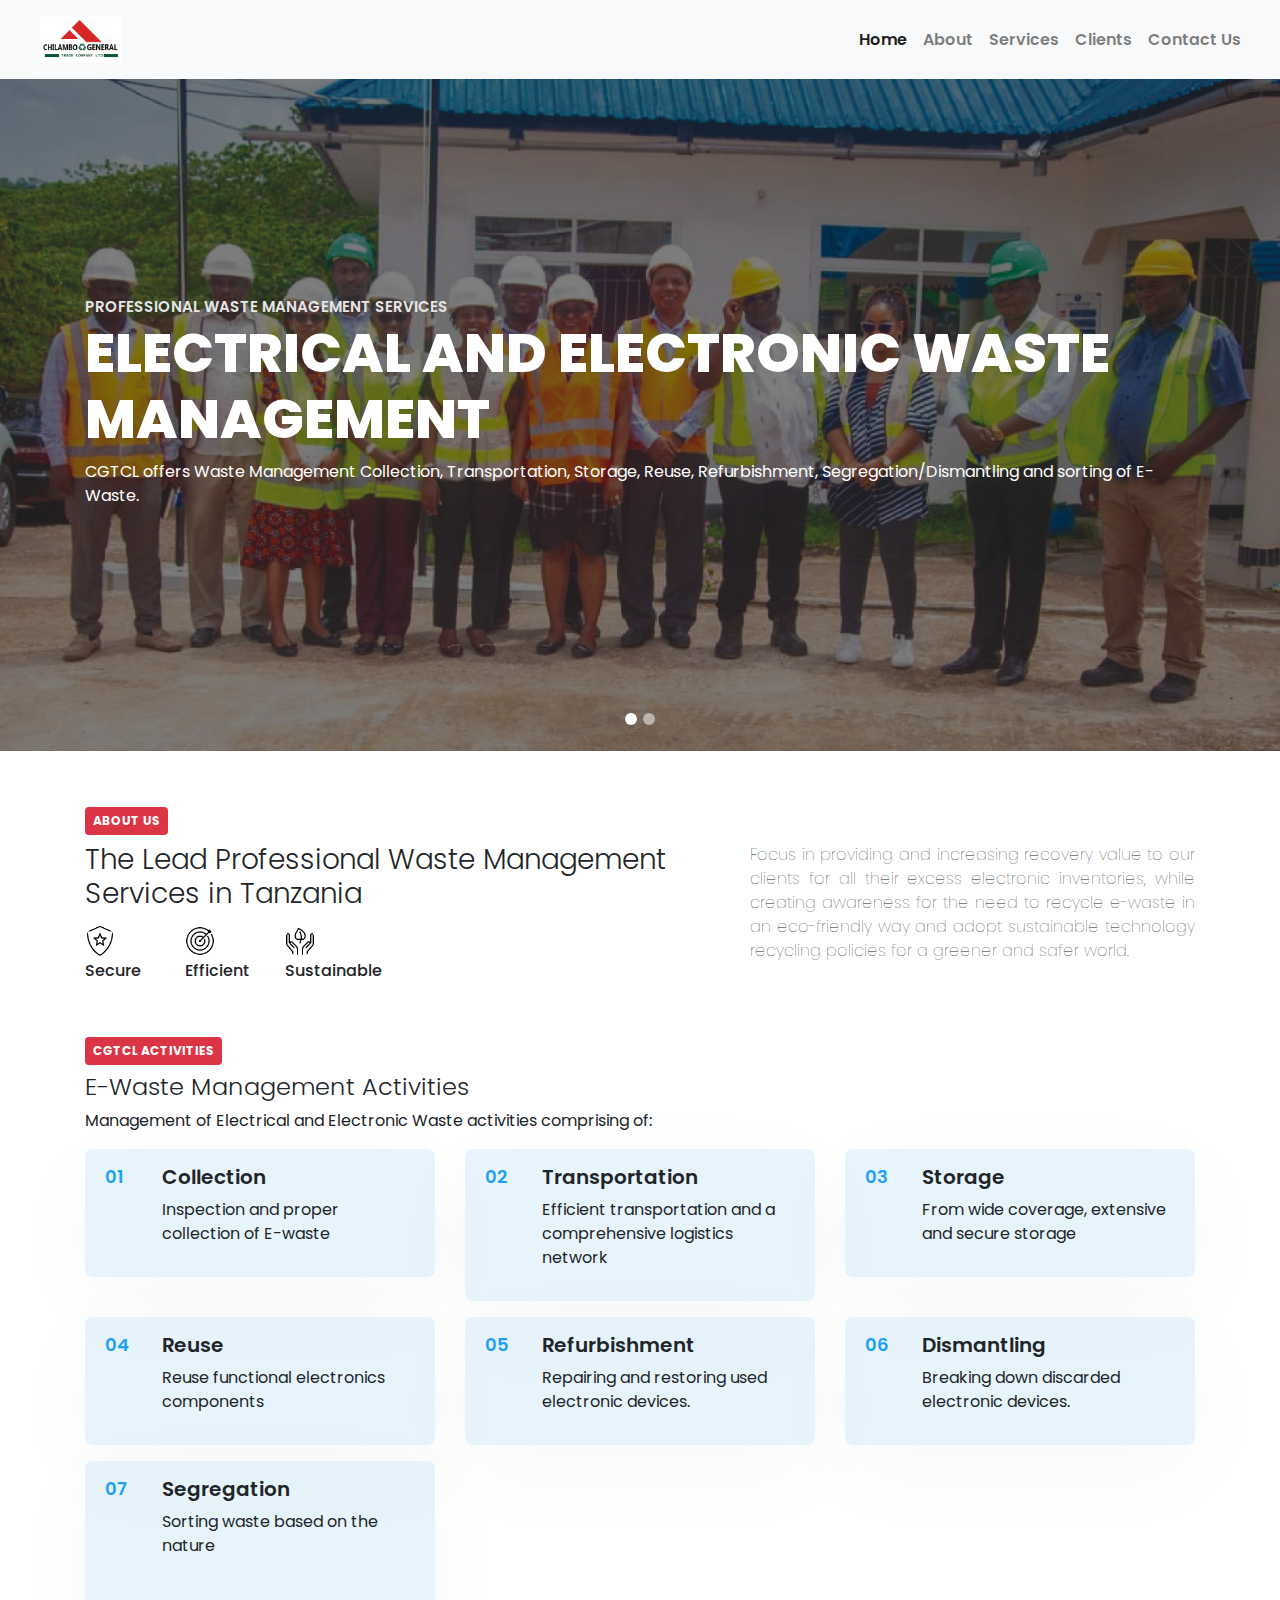
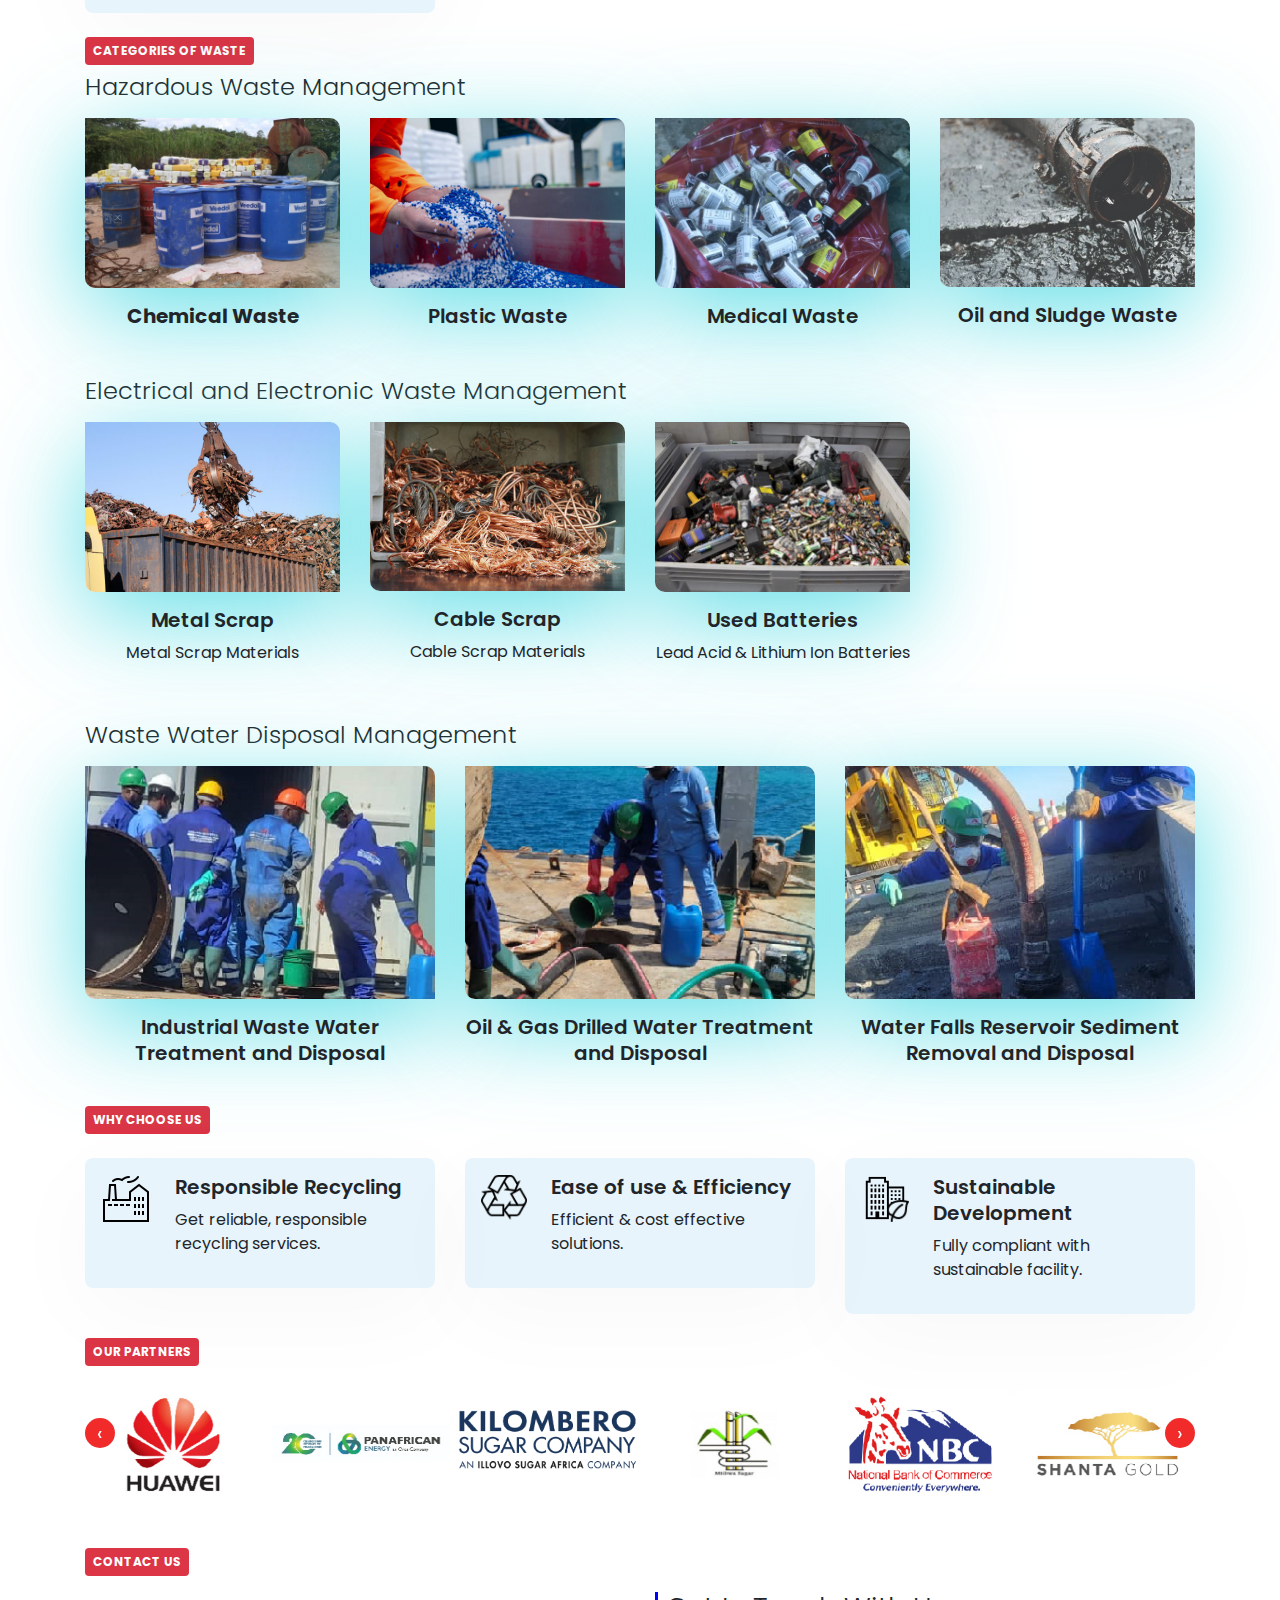
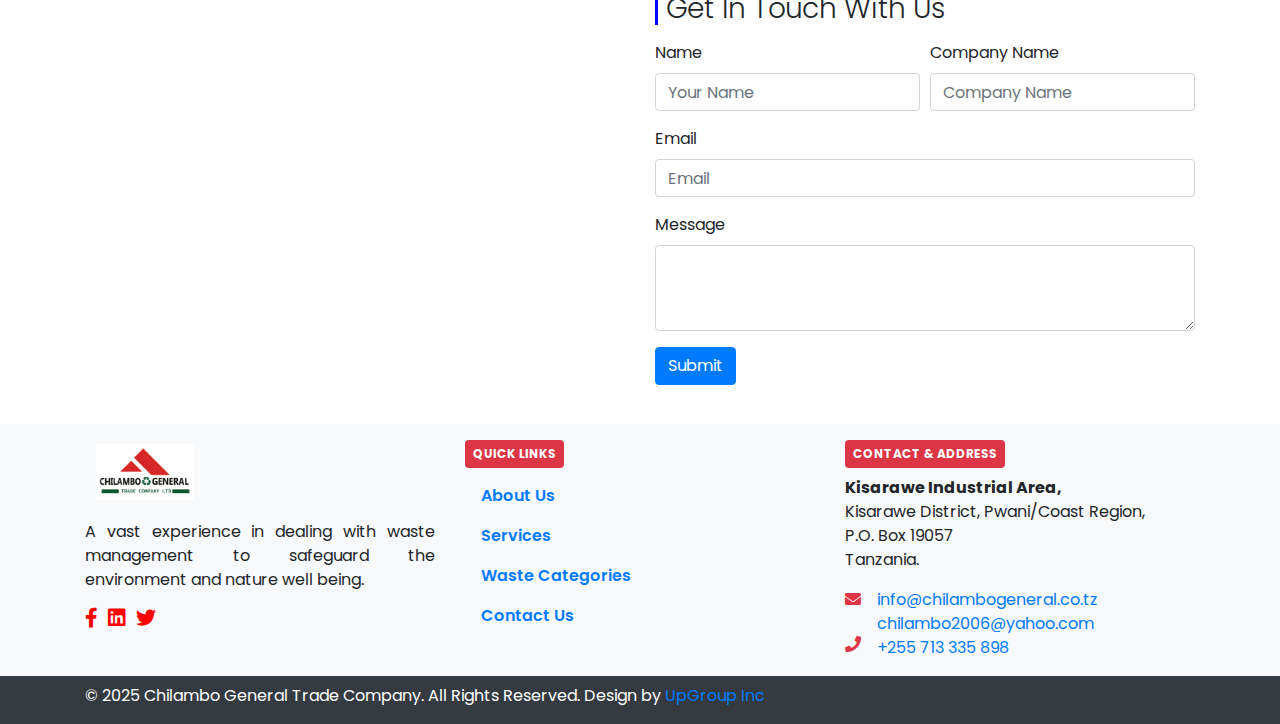
<file: index.html>
<!DOCTYPE html>
<html lang="en">
	<head>
		<meta charset="UTF-8" />
		<meta name="viewport" content="width=device-width, initial-scale=1.0" />
		<title>Chilambo General Trade Company (T)</title>
		<link
			rel="shortcut icon"
			href="assets/images/chilambo.png"
			type="image/x-icon"
		/>
		<!-- google fonts -->
		<link rel="preconnect" href="https://fonts.googleapis.com" />
		<link rel="preconnect" href="https://fonts.gstatic.com" crossorigin />
		<link
			href="https://fonts.googleapis.com/css2?family=Poppins:ital,wght@0,100;0,200;0,300;0,400;0,500;0,600;0,700;0,800;0,900;1,100;1,200;1,300;1,400;1,500;1,600;1,700;1,800;1,900&display=swap"
			rel="stylesheet"
		/>
		<link rel="stylesheet" href="assets/css/bootstrap.css" />
		<link rel="stylesheet" href="assets/css/owl.carousel.css" />
		<link rel="stylesheet" href="assets/css/all.css" />
		<link rel="stylesheet" href="assets/css/style.css" />
	</head>
	<body>
		<main>
			<!-- Navbar -->
			<nav class="navbar navbar-expand-md navbar-light bg-light sticky-top">
				<div class="container-fluid">
					<a class="navbar-brand" href="/">
						<img
							src="assets/images/chilambo.png"
							alt="CGTCL Logo"
							title="CGTCL_Logo"
							width="100px"
						/>
					</a>
					<button
						class="navbar-toggler"
						type="button"
						data-toggle="collapse"
						data-target="#navbarsExample09"
						aria-controls="navbarsExample09"
						aria-expanded="false"
						aria-label="Toggle navigation"
					>
						<span class="navbar-toggler-icon"></span>
					</button>

					<div class="navbar-collapse collapse" id="navbarsExample09">
						<ul class="navbar-nav ml-auto">
							<li class="nav-item">
								<a class="nav-link active" href="/">Home</a>
							</li>
							<li class="nav-item">
								<a class="nav-link scroll" href="#about">About</a>
							</li>
							<li class="nav-item">
								<a class="nav-link scroll" href="#activities">Services</a>
							</li>
							<li class="nav-item">
								<a class="nav-link scroll" href="#clients">Clients</a>
							</li>
							<li class="nav-item">
								<a class="nav-link scroll" href="#contactus">Contact Us</a>
							</li>
						</ul>
					</div>
				</div>
			</nav>

			<!-- Sliders -->
			<section class="w3l-banner-slider">
				<div
					id="carouselExampleCaptions"
					class="carousel slide carousel-fade"
					data-ride="carousel"
				>
					<ol class="carousel-indicators">
						<li
							data-target="#carouselExampleCaptions"
							data-slide-to="0"
							class="active"
						></li>
						<li data-target="#carouselExampleCaptions" data-slide-to="1"></li>
						<!-- <li data-target="#carouselExampleCaptions" data-slide-to="2"></li> -->
					</ol>
					<div class="carousel-inner">
						<div
							class="carousel-item active"
							style="background-image: url('assets/images/banner1.jpg')"
						>
							<div class="carousel-caption container">
								<h6 class="tag-cover-9">
									Professional Waste Management Services
								</h6>
								<h3 class="title-cover-9">
									Electrical and electronic Waste Management
								</h3>
								<p class="text-left">
									CGTCL offers Waste Management Collection, Transportation,
									Storage, Reuse, Refurbishment, Segregation/Dismantling and
									sorting of E-Waste.
								</p>
							</div>
						</div>
						<div
							class="carousel-item"
							style="background-image: url('assets/images/banner2.jpg')"
						>
							<div class="carousel-caption container">
								<h6 class="tag-cover-9">
									Professional Hazardous Waste Services
								</h6>
								<h3 class="title-cover-9">
									Hazardous Waste Management Service
								</h3>
								<p class="text-left">
									CGTCL provide a comprehensive, secure, sustainable, and
									compliant service for the handling and disposal of hazardous
									waste throughout the Tanzania.
								</p>
							</div>
						</div>
					</div>
				</div>
			</section>

			<!-- Short Background  -->
			<section class="py-2" id="about">
				<div class="mt-5">
					<div class="container">
						<span class="badge badge-danger p-2 mb-2">ABOUT US</span>
						<div class="row">
							<div class="col-md-7 mb-3">
								<h3 class="font-weight-light">
									The Lead Professional Waste Management Services in Tanzania
								</h3>
								<div class="d-flex mt-3 feature-icon">
									<div class="">
										<img
											src="assets/images/icons/security.png"
											class="rounded-circle img-responsive text-center"
											width="30%"
										/>
										<h6>Secure</h6>
									</div>
									<div class="">
										<img
											src="assets/images/icons/goal.png"
											class="rounded-circle img-responsive"
											width="30%"
										/>
										<h6>Efficient</h6>
									</div>
									<div class="">
										<img
											src="assets/images/icons/sustainability.png"
											class="rounded-circle img-responsive"
											width="30%"
										/>
										<h6>Sustainable</h6>
									</div>
								</div>
							</div>
							<div class="col-md-5">
								<p class="text-justify font-weight-lighter">
									Focus in providing and increasing recovery value to our
									clients for all their excess electronic inventories, while
									creating awareness for the need to recycle e-waste in an
									eco-friendly way and adopt sustainable technology recycling
									policies for a greener and safer world.
								</p>
								<!-- <h3>
									Years of experience -
									<span class="badge badge-danger p-2 mb-2"> 15 </span>
								</h3> -->
							</div>
						</div>
					</div>
				</div>
			</section>

			<!-- Electrical and Electronic Waste -->
			<section class="py-2" id="activities">
				<div class="mt-3">
					<div class="container">
						<div class="header-wrap">
							<span class="badge badge-danger p-2 mb-2">CGTCL ACTIVITIES</span>
							<h4 class="font-weight-light">E-Waste Management Activities</h4>

							<p class="mt-2">
								Management of Electrical and Electronic Waste activities
								comprising of:
							</p>
						</div>

						<div class="row mt-3">
							<div class="col-md-4 mb-3">
								<div class="content-ysl">
									<div class="row">
										<div class="col-sm-2 mb-2">
											<div class="content4-icon">
												<span>01</span>
											</div>
										</div>
										<div class="col-sm-10">
											<h6>Collection</h6>
											<p>Inspection and proper collection of E-waste</p>
										</div>
									</div>
								</div>
							</div>
							<div class="col-md-4 mb-3">
								<div class="content-ysl">
									<div class="row">
										<div class="col-sm-2 mb-2">
											<div class="content4-icon">
												<span>02</span>
											</div>
										</div>
										<div class="col-sm-10">
											<h6>Transportation</h6>
											<p>
												Efficient transportation and a comprehensive logistics
												network
											</p>
										</div>
									</div>
								</div>
							</div>
							<div class="col-md-4 mb-3">
								<div class="content-ysl">
									<div class="row">
										<div class="col-sm-2 mb-2">
											<div class="content4-icon">
												<span>03</span>
											</div>
										</div>
										<div class="col-sm-10">
											<h6>Storage</h6>
											<p>From wide coverage, extensive and secure storage</p>
										</div>
									</div>
								</div>
							</div>

							<div class="col-md-4 mb-3">
								<div class="content-ysl">
									<div class="row">
										<div class="col-sm-2 mb-2">
											<div class="content4-icon">
												<span>04</span>
											</div>
										</div>
										<div class="col-sm-10">
											<h6>Reuse</h6>
											<p>Reuse functional electronics components</p>
										</div>
									</div>
								</div>
							</div>
							<div class="col-md-4 mb-3">
								<div class="content-ysl">
									<div class="row">
										<div class="col-sm-2 mb-2">
											<div class="content4-icon">
												<span>05</span>
											</div>
										</div>
										<div class="col-sm-10">
											<h6>Refurbishment</h6>
											<p>Repairing and restoring used electronic devices.</p>
										</div>
									</div>
								</div>
							</div>
							<div class="col-md-4 mb-3">
								<div class="content-ysl">
									<div class="row">
										<div class="col-sm-2 mb-2">
											<div class="content4-icon">
												<span>06</span>
											</div>
										</div>
										<div class="col-sm-10">
											<h6>Dismantling</h6>
											<p>Breaking down discarded electronic devices.</p>
										</div>
									</div>
								</div>
							</div>
							<div class="col-md-4">
								<div class="content-ysl">
									<div class="row">
										<div class="col-sm-2 mb-2">
											<div class="content4-icon">
												<span>07</span>
											</div>
										</div>
										<div class="col-sm-10">
											<h6>Segregation</h6>
											<p>Sorting waste based on the nature</p>
											&nbsp;
										</div>
									</div>
								</div>
							</div>
						</div>
					</div>
				</div>
			</section>

			<!-- Categories of Waste  -->
			<section class="py-2" id="wastecategories">
				<div class="mt-2">
					<!-- header  -->
					<div class="container">
						<div class="header-wrapper">
							<span class="badge badge-danger p-2 mb-2"
								>CATEGORIES OF WASTE</span
							>
						</div>
					</div>

					<!-- Hazardous Waste Management -->
					<div class="container">
						<div class="header-wrapper">
							<h4 class="font-weight-light">Hazardous Waste Management</h4>
						</div>

						<!-- Hazards List  -->
						<div class="row mt-3 text-center">
							<div class="col-md-3 mb-3">
								<div class="service-box">
									<img
										src="assets/images/recycle/chemical.jpg"
										class="card-img"
									/>

									<h4 class="font-weight-bold">Chemical Waste</h4>
								</div>
							</div>

							<div class="col-md-3 mb-3">
								<div class="service-box">
									<img
										src="assets/images/recycle/plastics.jpg"
										class="card-img"
									/>
									<h4>Plastic Waste</h4>
								</div>
							</div>
							<div class="col-md-3 mb-3">
								<div class="service-box">
									<img
										src="assets/images/recycle/medical.jpg"
										class="card-img"
									/>
									<h4>Medical Waste</h4>
								</div>
							</div>
							<div class="col-md-3">
								<div class="service-box">
									<img src="assets/images/recycle/oil.jpg" class="card-img" />
									<h4>Oil and Sludge Waste</h4>
								</div>
							</div>
						</div>
					</div>

					<!-- Electrical and electronic Waste Management -->
					<div class="container mt-4">
						<div class="header-wrapper">
							<h4 class="font-weight-light">
								Electrical and Electronic Waste Management
							</h4>
						</div>

						<div class="row mt-3 text-center">
							<div class="col-md-3 mb-3">
								<div class="service-box">
									<img
										src="assets/images/recycle/metal.jpeg"
										class="card-img"
									/>
									<h4>Metal Scrap</h4>
									<p>Metal Scrap Materials</p>
								</div>
							</div>
							<div class="col-md-3 mb-3">
								<div class="service-box">
									<img src="assets/images/recycle/cable.jpg" class="card-img" />
									<h4>Cable Scrap</h4>
									<p>Cable Scrap Materials</p>
								</div>
							</div>
							<div class="col-md-3">
								<div class="service-box">
									<img
										src="assets/images/recycle/battery.webp"
										class="card-img"
									/>
									<h4>Used Batteries</h4>
									<p>Lead Acid & Lithium Ion Batteries</p>
								</div>
							</div>
						</div>
					</div>

					<!-- Waste Water Disposal -->
					<div class="container mt-4">
						<div class="header-wrapper">
							<h4 class="font-weight-light">Waste Water Disposal Management</h4>
						</div>

						<div class="row mt-3 text-center">
							<div class="col-md-4 mb-3">
								<div class="service-box">
									<img
										src="assets/images/recycle/322025W-01.jpg"
										class="card-img"
									/>
									<h4>Industrial Waste Water Treatment and Disposal</h4>
								</div>
							</div>
							<div class="col-md-4 mb-3">
								<div class="service-box">
									<img
										src="assets/images/recycle/322025W-03.jpg"
										class="card-img"
									/>
									<h4>Oil & Gas Drilled Water Treatment and Disposal</h4>
								</div>
							</div>
							<div class="col-md-4">
								<div class="service-box">
									<img
										src="assets/images/recycle/322025W-02.jpg"
										class="card-img"
									/>
									<h4>Water Falls Reservoir Sediment Removal and Disposal</h4>
								</div>
							</div>
						</div>
					</div>
				</div>
			</section>

			<!-- Why Us  -->
			<section class="py-2">
				<div class="container">
					<span class="badge badge-danger p-2 mb-2">WHY CHOOSE US</span>
					<!-- <h3 class="font-weight-bold">Discover Pillars Sharpen CGTCL</h3> -->

					<div class="row mt-3">
						<div class="col-lg-4 col-md-6 mb-3">
							<div
								class="about-single p-md-3 d-flex justify-content-between content-ysl"
							>
								<div class="about-icon mr-4">
									<img
										src="assets/images/icons/manufacturing.png"
										class="img-fluid"
										alt=""
										width="70px"
									/>
								</div>
								<div class="about-content">
									<h5 class="mb-2">Responsible Recycling</h5>
									<p>Get reliable, responsible recycling services.</p>
								</div>
							</div>
						</div>
						<div class="col-lg-4 col-md-6 mb-3">
							<div
								class="about-single p-md-3 d-flex justify-content-between content-ysl"
							>
								<div class="about-icon mr-4">
									<img
										src="assets/images/icons/recycle.png"
										class="img-fluid"
										alt=""
										width="50px"
									/>
								</div>
								<div class="about-content">
									<h5>Ease of use & Efficiency</h5>
									<p>Efficient & cost effective solutions.</p>
								</div>
							</div>
						</div>
						<div class="col-lg-4 col-md-6">
							<div
								class="about-single p-md-3 d-flex justify-content-between content-ysl"
							>
								<div class="about-icon mr-4">
									<img
										src="assets/images/icons/environmental_planning.png"
										class="img-fluid"
										alt=""
										width="60px"
									/>
								</div>
								<div class="about-content">
									<h5>Sustainable Development</h5>
									<p>Fully compliant with sustainable facility.</p>
								</div>
							</div>
						</div>
					</div>
				</div>
			</section>

			<!-- Clients  -->
			<section class="py-2" id="clients">
				<div class="mt-2">
					<div class="container">
						<span class="badge badge-danger p-2 mb-2">OUR PARTNERS</span>

						<!-- Client List  -->
						<div class="owl-client owl-carousel owl-theme mt-3">
							<div class="item">
								<img
									src="assets/images/partners/huawei.jpg"
									class="img-fluid"
								/>
							</div>
							<div class="item">
								<img src="assets/images/partners/pan.jpg" class="img-fluid" />
							</div>
							<div class="item">
								<img
									src="assets/images/partners/kilombero.png"
									class="img-fluid"
								/>
							</div>
							<div class="item">
								<img
									src="assets/images/partners/mtibwa.jpg"
									class="img-fluid"
								/>
							</div>
							<div class="item">
								<img src="assets/images/partners/nbc.jpg" class="img-fluid" />
							</div>
							<div class="item">
								<img
									src="assets/images/partners/shanta.jpg"
									class="img-fluid"
								/>
							</div>
							<div class="item">
								<img
									src="assets/images/partners/vodacom.png"
									class="img-fluid"
								/>
							</div>
							<div class="item">
								<img src="assets/images/partners/gamma.jpg" class="img-fluid" />
							</div>
							<div class="item">
								<img
									src="assets/images/partners/gravita.jpg"
									class="img-fluid"
								/>
							</div>

							<div class="item">
								<img src="assets/images/partners/dhl.png" class="img-fluid" />
							</div>
							<div class="item">
								<img src="assets/images/partners/stell.jpg" class="img-fluid" />
							</div>
							<div class="item">
								<img
									src="assets/images/partners/aborder.jpg"
									class="img-fluid"
								/>
							</div>
							<div class="item">
								<img src="assets/images/partners/ok.jpg" class="img-fluid" />
							</div>
						</div>
					</div>
				</div>
			</section>

			<!-- Map & Contact Form  -->
			<section class="py-2" id="contactus">
				<div class="container">
					<span class="badge badge-danger p-2 mb-3">CONTACT US</span>
					<div class="row">
						<!-- Map  -->
						<div class="col-md-6 mb-3">
							<div class="map rounded">
								<iframe
									src="https://www.google.com/maps/embed?pb=!1m18!1m12!1m3!1d3058.2887382210015!2d39.028827374996474!3d-6.912216293087269!2m3!1f0!2f0!3f0!3m2!1i1024!2i768!4f13.1!3m3!1m2!1s0x185c49ec4b000001%3A0xcbb268a2ed7659e6!2sCHILAMBO%20GENERAL%20TRADE%20COMPANY%20LIMITED!5e1!3m2!1sen!2stz!4v1731662744687!5m2!1sen!2stz"
									width="1080"
									height="350"
									style="border: 0"
									allowfullscreen=""
									loading="lazy"
									referrerpolicy="no-referrer-when-downgrade"
									class="map-responsive"
								></iframe>
							</div>
						</div>

						<!-- Contact Form  -->
						<div class="col-md-6">
							<div class="title-content-1 mb-3">
								<h3
									class="text-capitalize font-weight-light pl-2"
									style="border-left: 3px solid blue"
								>
									Get in Touch with Us
								</h3>
							</div>
							<form action="assets/contact.php">
								<div class="form-row">
									<div class="form-group col-md-6">
										<label for="inputName">Name</label>
										<input
											type="text"
											class="form-control"
											placeholder="Your Name"
											name="w3lName"
										/>
									</div>
									<div class="form-group col-md-6">
										<label for="inputName2">Company Name</label>
										<input
											type="text"
											class="form-control"
											placeholder="Company Name"
											name="w3lCompany"
										/>
									</div>
								</div>
								<div class="form-group">
									<label for="inputEmail4">Email</label>
									<input
										type="email"
										class="form-control"
										id="inputEmail4"
										placeholder="Email"
										name="w3lSender"
									/>
								</div>

								<div class="form-group">
									<label for="exampleFormControlTextarea1">Message</label>
									<textarea
										class="form-control"
										id="exampleFormControlTextarea1"
										rows="3"
										name="w3lMessage"
									></textarea>
								</div>

								<button type="submit" class="btn btn-md btn-primary">
									Submit
								</button>
							</form>
						</div>
					</div>
				</div>
			</section>

			<!-- Footer  -->
			<section class="mt-2 bg-light">
				<div class="container py-3">
					<div class="row">
						<div class="col-md-4 mb-3">
							<img src="assets/images/chilambo.png" width="120px" />
							<p class="text-justify mt-3">
								A vast experience in dealing with waste management to safeguard
								the environment and nature well being.
							</p>
							<div class="d-flex social">
								<a href="#!">
									<i class="fab fa-facebook-f"></i>
								</a>

								<a href="#!">
									<i class="fab fa-linkedin"></i>
								</a>

								<a href="#!">
									<i class="fab fa-twitter"></i>
								</a>
							</div>
						</div>
						<div class="col-md-4 mb-3">
							<span class="badge badge-danger p-2 mb-2">QUICK LINKS</span>

							<div class="links">
								<ul class="nav flex-column">
									<li class="nav-item">
										<a href="#about" class="nav-link scroll">About Us</a>
									</li>
									<li class="nav-item">
										<a href="#activities" class="nav-link scroll">Services</a>
									</li>
									<li class="nav-item">
										<a href="#wastecategories" class="nav-link scroll"
											>Waste Categories</a
										>
									</li>
									<li class="nav-item">
										<a href="#contactus" class="nav-link scroll">Contact Us</a>
									</li>
								</ul>
							</div>
						</div>
						<div class="col-md-4">
							<span class="badge badge-danger p-2 mb-2">CONTACT & ADDRESS</span>
							<address>
								<strong>Kisarawe Industrial Area,</strong> <br />
								Kisarawe District, Pwani/Coast Region, <br />
								P.O. Box 19057<br />
								Tanzania.
							</address>
							<div class="mt-2">
								<div class="mail d-flex">
									<div class="mr-3">
										<span class="fa fa-envelope text-danger"></span>
									</div>
									<div class="">
										<span>
											<a href="mailto:info@chilambogeneral.co.tz">
												info@chilambogeneral.co.tz</a
											><br />
											<a href="mailto:chilambo2006@yahoo.com">
												chilambo2006@yahoo.com</a
											>
										</span>
									</div>
								</div>
								<div class="mail d-flex">
									<span class="fa fa-phone text-danger mr-3"></span>
									<span>
										<a href="tel:+255 713 335 898">+255 713 335 898</a>
									</span>
								</div>
							</div>
						</div>
					</div>
				</div>
			</section>

			<!-- Copyright -->
			<section class="bg-dark text-white">
				<div class="container">
					<div class="row">
						<div class="col-md-12">
							<p class="pt-2">
								© 2025 Chilambo General Trade Company. All Rights Reserved.
								Design by
								<a
									href="http://ambrosedev.netlify.app/"
									target="_blank"
									rel="noopener noreferrer"
									>UpGroup Inc</a
								>
							</p>
						</div>
					</div>
				</div>
			</section>

			<!-- move top -->
			<button
				onclick="topFunction()"
				id="movetop"
				class="bg-danger"
				title="Go to top"
			>
				<span class="fa fa-angle-up"></span>
			</button>

			<script>
				// When the user scrolls down 20px from the top of the document, show the button
				window.onscroll = function () {
					scrollFunction();
				};
				function scrollFunction() {
					if (
						document.body.scrollTop > 20 ||
						document.documentElement.scrollTop > 20
					) {
						document.getElementById("movetop").style.display = "block";
					} else {
						document.getElementById("movetop").style.display = "none";
					}
				}
				// When the user clicks on the button, scroll to the top of the document
				function topFunction() {
					document.body.scrollTop = 0;
					document.documentElement.scrollTop = 0;
				}
			</script>
			<!-- //move top -->
		</main>

		<!-- Scripts  -->
		<script src="assets/js/jquery-3.6.0.min.js"></script>
		<script src="assets/js/popper.min.js"></script>
		<script src="assets/js/easing.js"></script>
		<script>
			jQuery(document).ready(function ($) {
				$(".scroll").click(function (event) {
					event.preventDefault();
					$("html,body").animate(
						{ scrollTop: $(this.hash).offset().top },
						1000
					);
				});
			});
		</script>
		<!-- <script src="assets/js/lightbox-plus-jquery.min.js"></script> -->
		<script src="assets/js/owl.carousel.js"></script>
		<script>
			$(".owl-client").owlCarousel({
				autoPlay: true,
				autoplayTimeout: 3000,
				loop: true,
				margin: 10,
				nav: true,
				responsive: {
					0: {
						items: 6,
					},
					1000: {
						items: 6,
					},
				},
			});

			$(".owl-thumb").owlCarousel({
				autoPlay: true,
				loop: true,
				margin: 10,
				responsive: {
					0: {
						items: 1,
					},
				},
			});

			$(".owl-chem").owlCarousel({
				autoPlay: true,
				smartSpeed: 800,
				autoWidth: true,
				dots: true,
				loop: true,
				animateOut: "slideOutDown",
				animateIn: "flixInX",
				margin: 5,
				responsive: {
					0: {
						items: 3,
					},
				},
			});
		</script>
		<script src="assets/js/bootstrap.min.js"></script>
	</body>
</html>
</file>
<file: assets/css/style.css>
.poppins-thin {
  font-family: "Poppins", sans-serif;
  font-weight: 100;
  font-style: normal;
}

.poppins-extralight {
  font-family: "Poppins", sans-serif;
  font-weight: 200;
  font-style: normal;
}

.poppins-light {
  font-family: "Poppins", sans-serif;
  font-weight: 300;
  font-style: normal;
}

.poppins-regular {
  font-family: "Poppins", sans-serif;
  font-weight: 400;
  font-style: normal;
}

.poppins-medium {
  font-family: "Poppins", sans-serif;
  font-weight: 500;
  font-style: normal;
}

.poppins-semibold {
  font-family: "Poppins", sans-serif;
  font-weight: 600;
  font-style: normal;
}

.poppins-bold {
  font-family: "Poppins", sans-serif;
  font-weight: 700;
  font-style: normal;
}

.poppins-extrabold {
  font-family: "Poppins", sans-serif;
  font-weight: 800;
  font-style: normal;
}

.poppins-black {
  font-family: "Poppins", sans-serif;
  font-weight: 900;
  font-style: normal;
}

.poppins-thin-italic {
  font-family: "Poppins", sans-serif;
  font-weight: 100;
  font-style: italic;
}

.poppins-extralight-italic {
  font-family: "Poppins", sans-serif;
  font-weight: 200;
  font-style: italic;
}

.poppins-light-italic {
  font-family: "Poppins", sans-serif;
  font-weight: 300;
  font-style: italic;
}

.poppins-regular-italic {
  font-family: "Poppins", sans-serif;
  font-weight: 400;
  font-style: italic;
}

.poppins-medium-italic {
  font-family: "Poppins", sans-serif;
  font-weight: 500;
  font-style: italic;
}

.poppins-semibold-italic {
  font-family: "Poppins", sans-serif;
  font-weight: 600;
  font-style: italic;
}

.poppins-bold-italic {
  font-family: "Poppins", sans-serif;
  font-weight: 700;
  font-style: italic;
}

.poppins-extrabold-italic {
  font-family: "Poppins", sans-serif;
  font-weight: 800;
  font-style: italic;
}

.poppins-black-italic {
  font-family: "Poppins", sans-serif;
  font-weight: 900;
  font-style: italic;
}


body {
    margin: 0;
    font-family: "Poppins", sans-serif !important;
    font-size: 1rem;
    /* font-weight: 400; */
    line-height: 1.5;
    color: #212529;
    background-color: #fff;
    -webkit-text-size-adjust: 100%;
    -webkit-tap-highlight-color: transparent
}

.nav-link{
    font-weight: 600;
}

.carousel-caption h6{
    font-weight: 600;
    margin-bottom: -5px !important;
}

.carousel-caption h4{
    font-weight: 700; 
}

.feature-icon h6{
    padding-top: 5px;
}

.box img{
    padding-bottom: 10px;
    border-radius: 10px;
}

.w3l-banner-slider .carousel-item {
  position: relative;
  background-repeat: no-repeat;
  background-position: center;
  background-size: cover;
  min-height: 42em; }

.w3l-banner-slider .carousel-item:before {
  content: "";
  background: rgba(0, 0, 0, 0.5);
  position: absolute;
  top: 0;
  min-height: 100%;
  left: 0;
  right: 0; }

.w3l-banner-slider .carousel-caption {
  bottom: 0px;
  top: 50%;
  left: 0%;
  right: 0%;
  transform: translateY(-50%); }

.w3l-banner-slider h3.title-cover-9 {
  font-size: 55px;
  color: #fff;
  margin: 8px 0;
  text-transform: uppercase;
  font-weight: 800;
  
}

.w3l-banner-slider h6.tag-cover-9 {
  font-size: 15px;
  line-height: 20px;
  text-transform: uppercase;
  color: #e6e6e6; }

.w3l-banner-slider p.para-cover-9 {
  font-weight: 300;
  font-size: 17px;
  line-height: 25px;
  color: #d8d7d7;
  max-width: 800px;
  margin: auto; }

.w3l-banner-slider .carousel-indicators li {
  width: 12px;
  height: 12px;
  border-radius: 50%; }

@media (max-width: 991px) {
  .w3l-banner-slider .carousel-item {
    min-height: 34em; } }

@media (max-width: 800px) {
  .w3l-banner-slider h3.title-cover-9 {
    margin: 20px 0; } }

@media (max-width: 667px) {
  .w3l-banner-slider .carousel-item {
    min-height: 35em; } }

@media (max-width: 600px) {
  .w3l-banner-slider h3.title-cover-9 {
    font-size: 32px; } }

@media (max-width: 480px) {
  .w3l-banner-slider h3.title-cover-9 {
    font-size: 30px;
    line-height: 36px;
    margin: 15px 0; }
  .w3l-banner-slider .carousel-item {
    min-height: 30em; }
  .w3l-banner-slider .carousel-caption {
    top: 40%; } }

@media (max-width: 440px) {
  .w3l-banner-slider h3.title-cover-9 {
    margin: 8px 0; } }

@media (max-width: 414px) {
  .w3l-banner-slider p.para-cover-9 {
    font-size: 15px;
    line-height: 22px; } }

@media (max-width: 384px) {
  .w3l-banner-slider h6.tag-cover-9 {
    font-size: 12px; }
  .w3l-banner-slider p.para-cover-9 {
    font-size: 16px; }
  .w3l-banner-slider .carousel-item {
    min-height: 28em; } }

@media (max-width: 320px) {
  .w3l-banner-slider h3.title-cover-9 {
    font-size: 22px;
    line-height: 26px; } }

/* Why us  */


/* gallery section */
.w3l-gallery a.zoom {
  overflow: hidden;
  position: relative;
}

.w3l-gallery a.zoom img {
  transition: 0.3s ease-in-out;
  border-bottom-right-radius: 0;
  border-bottom-left-radius: 0;
}

.w3l-gallery a:hover img {
  overflow: hidden;
  transform: scale(1.1);
  transition: 0.3s ease-in-out;
}

.w3l-gallery span.hover-content {
  position: absolute;
  bottom: -100%;
  left: 0;
  visibility: hidden;
  opacity: 0;
  transition: all 0.5s;
  padding: 46px 50px;
  color: #ffffff;
  z-index: 2;
}

.w3l-gallery span.hover-content .title {
  font-size: 24px;
  font-weight: bold;
  color: #fff;
  display: block;
  margin-bottom: 10px;
}

.w3l-gallery span.hover-content .content {
  font-size: 16px;
  color: #eee;
  display: block;
}

.w3l-gallery .overlay__hover {
  position: absolute;
  top: 0;
  left: 0;
  width: 100%;
  height: 100%;
  display: flex;
  align-items: center;
  justify-content: center;
  background-color: rgb(6 6 6 / 52%);
  transition: all 0.3s;
  visibility: hidden;
  opacity: 0;
  z-index: 1;
}

.w3l-gallery a.zoom:hover .hover-content {
  bottom: 0;
  visibility: visible;
  opacity: 1;
}

.w3l-gallery a.zoom:hover .overlay__hover {
  visibility: visible;
  opacity: 1;
}

@media (max-width: 768px) {
  .w3l-gallery span.hover-content {
    padding: 25px 30px;
  }
}

@media (max-width: 568px) {
  .w3l-gallery span.hover-content {
    padding: 36px 40px;
  }
}

/* Request pickup */
.uphny-w3l-newsletter-inf {
    background: url(../images/request_pickup.jpg) no-repeat center;
    -ms-background-size: cover;
    background-size: cover;
    z-index: 0;
    position: relative;
    align-items: center;
    background-size: cover;
    z-index: 0;
    position: relative;
    box-shadow: 0 20px 100px 0 rgba(22, 20, 20, 0.15);
    border-radius: 10px;
    transition: all 0.3s ease-in-out;
    padding: 5em 4em;
}

.uphny-w3l-newsletter-inf:before {
    content: "";
    background: rgb(0 0 0 / 65%);
    position: absolute;
    top: 0;
    bottom: 0;
    left: 0;
    right: 0;
    z-index: -1;
    border-radius: 10px;
}

.uphny-w3l-newsletter-inf .titlehny {
    font-size: 38px;
    line-height: 42px;
    font-weight: 600;
    text-transform: capitalize;
    color: #fff ;
    text-align: center;
    margin-bottom: 10px;
}

@media (max-width: 992px) {
    .uphny-w3l-newsletter-inf {
        padding: 4em 2em;
    }
}

@media (max-width:640px) {
   .uphny-w3l-newsletter-inf {
        padding: 3em 2em;
    }
}

.social a i{
  color: red;
  margin-right: 10px;
  font-size: 20px;
}

/*-- move top --*/
#movetop {
  display: none;
  position: fixed;
  bottom: 15px;
  right: 15px;
  z-index: 99;
  font-size: 18px;
  cursor: pointer;
  color: #fff;
  width: 36px;
  height: 36px;
  line-height: 36px;
  border-width: initial;
  border-style: none;
  border-color: initial;
  -o-border-image: initial;
  border-image: initial;
  outline: none;
  padding: 0px;
  border-radius: 8px;
  transition: all 0.5s ease-out 0s; }

#movetop:hover {
  transform: translateY(-5px); }

/*-- //move top --*/

.icon-link div{
  margin-bottom: 10px;
}

.box-wrap{
  padding: 10px;
  border: 1px solid rgb(12, 48, 66);
  margin: 10px 0px;
  background-color: #0f141a;
  color: #d8d7d7;
  border-radius: 2px;
}

.box-wrap span{
  padding: 5px;
  background-color: rgb(198, 228, 227);
  color: #261414;
  font-size: small;
  border: 1px solid;
}

.box-wrap h4{
 margin-top: 10px;
 font-size: 20px;
 font-weight: 600;
 text-decoration: underline;
}

.box-wrap p{
 
}

.box-wrap:hover{
  border: 1px solid pink;
  background-color: #9dc3e9;
  color: black;
}


/* ABOUT PAGE  */

.outer-page-breadcrumb {
  background-size: cover;
  background-image: linear-gradient(to right, rgb(0 5 14 / 75%), rgb(1 5 14 / 75%)), url(../images/banner4.jpg);
  background-repeat: no-repeat, no-repeat, no-repeat;
  background-position: center;
  background-attachment: fixed;
  min-height: 200px;
  text-align: center;
}

.inner-page-breadcrumb {
  padding-top: 80px;
}

.pillar h3{
  font-weight: 600;
}

.box-wrap-pillar{
  padding: 30px;
  border: 1px solid pink;
  background-color: #e6e6e6;
}

.box-wrap-pillar i{
  color: red;
  font-size: 25px;
}

.box-wrap-pillar h4{
  font-weight: 600;
  font-size: 20px;
  margin-top: 5px;
}

/*--/w3l-circles--*/
.w3l-circles {
  background: var(--bg-color);
}

.circliful {
  position: relative;
}

.circle-text,
.circle-info,
.circle-text-half,
.circle-info-half {
  width: 100%;
  position: absolute;
  text-align: center;
  display: inline-block;
  font-weight: 600;
  color: var(--heading-color);
}

.circle-info,
.circle-info-half {
  color: #999;
}

.circliful .fa {
  margin: -10px 3px 0 3px;
  position: relative;
  bottom: 4px;
}

.progress-circles {
  display: grid;
  grid-template-columns: 1fr 1fr 1fr 1fr;
  grid-gap: 20px;
  justify-items: center;
}

.progress-circles h4 {
  font-weight: 600;
  font-size: 20px;
  line-height: 28px;
  text-align: center;
}

@media (max-width: 991px) {

  .progress-circles {
    display: grid;
    grid-template-columns: 1fr 1fr;
    grid-gap: 20px;
    justify-items: center;
  }
}

@media (max-width: 480px) {
  canvas {
    width: 160px;
    height: 160px;
  }

  .circle-text,
  .circle-info,
  .circle-text-half,
  .circle-info-half {
    font-size: 26px !important;
    line-height: 160px !important;
  }

  .circliful {
    width: 160px !important;
  }
}

@media (max-width: 415px) {
  canvas {
    width: 160px;
    height: 160px;
  }

  .circle-text,
  .circle-info,
  .circle-text-half,
  .circle-info-half {
    font-size: 26px !important;
    line-height: 170px !important;
  }

  .circliful {
    width: 160px !important;
  }

  .progress-circles h4 {
    font-size: 18px;
    line-height: 28px;
  }
}

@media (max-width: 365px) {
  .progress-circles h4 {
    font-size: 18px;
    line-height: 28px;
  }
}

/*--//w3l-circles--*/

/* Team  */
.w3l-team .team {
  background: var(--bg-color);
}

.w3l-team .team-info {
  transition: 0.3s ease-in-out;
  background: #c6e4f76b;
}

.w3l-team .team-info:hover {
  transform: translate3d(0, -5px, 0);
  -webkit-transform: translate3d(0, -5px, 0);
  transition: 0.3s ease-out;
}

.w3l-team .img-circle {
  width: 100%;
  display: inline-block;
  overflow: hidden;
  background: var(--bg-color);
}

.w3l-team .img-circle a {
  display: block;
}

.w3l-team .img-circle img {
  width: 100%;
  min-height: 100%;
  -o-object-fit: cover;
  object-fit: cover;
  -o-object-position: center;
  object-position: center;
  display: block;
}

.w3l-team p.team-text {
  font-size: 18px;
  color: var(--font-color);
  line-height: 30px;
  max-width: 650px;
}

.w3l-team .team-info p {
  font-size: 16px;
  line-height: 24px;
  color: var(--font-color);
  margin-top: 2px;
}

.w3l-team h3.name-pos a {
  font-size: 22px;
  line-height: 26px;
  color: var(--heading-color);
  font-weight: 600;
}

.w3l-team .team-info:hover h3.name-pos a {
  color: var(--primary-color);
  transition: 0.3s ease;
}

.w3l-team .column-btm {
  padding: 16px;
  background: var(--bg-light);
  border-radius: 0 0 6px 6px;
  border: 1px solid var(--bg-border);
  border-top: none;
  margin-top: -6px;
  position: relative;
}

.w3l-team .column a img {
  display: block;
  border-radius: 6px 6px 0 0;
}

.w3l-team .social {
  position: absolute;
  top: -18px;
  right: 5px;
}

.w3l-team .social a {
  display: inline-block;
  margin-right: 10px;
  width: 30px;
  height: 30px;
  border-radius: 50%;
  line-height: 30px;
  text-align: center;
}

.w3l-team .social a span {
  font-size: 12px;
  line-height: 30px;
  display: block;
}

.w3l-team .social a.facebook {
  background: #3b5998;
}

.w3l-team .social a.facebook span {
  color: #fff;
}

.w3l-team .social a.twitter {
  background: #1da1f2;
}

.w3l-team .social a.twitter span {
  color: #fff;
}

@media (max-width: 767px) {
  .w3l-team .team-wrap:nth-child(1) {
    margin-top: 10px;
  }

  .w3l-testimonials .message {
    font-size: 16px;
    line-height: 28px;
    text-align: left;
  }

  .w3l-team h3.name-pos a {
    font-size: 18px;
    line-height: 22px;
  }
}

@media (max-width: 667px) {
  .w3l-team .team-info p {
    font-size: 15px;
    line-height: 14px;
  }
}
/* End Team  */

/* achievements */
.w3l-content-4 {
  background: var(--bg-grey);
}

.content-4-main-gd {
  padding: 40px 20px;
  position: relative;
  border-radius: 8px;
  box-shadow: 0 25px 98px 0 rgba(0, 0, 0, 0.03);
  background-color: #c6e4f76b;
}

.content-4-main-gd:hover {
  transform: translate3d(0, -5px, 0);
  -webkit-transform: translate3d(0, -5px, 0);
  transition: 0.3s ease-out;
}

.w3l-content-4 .content-info-in h6 {
  margin: 0px 0 12px 0;
}

.w3l-content-4 .content-info-in h6 a {
  text-align: left;
  margin-bottom: 0;
  color: var(--heading-color);
  font-weight: 600;
  font-size: 20px
}

.w3l-content-4 .content-info-in h6 a:hover {
  color: var(--primary-color);
}

.w3l-content-4 .content4-icon {
  font-size: 30px;
  text-align: center;
}

.w3l-content-4 .content4-right-info {
  padding-left: 0;
}

.w3l-content-4 .content4-icon span.fa {
  margin-top: 4px;
  vertical-align: super;
  color: var(--primary-color);
}

@media (max-width: 767px) {
  .w3l-content-4 .content4-icon {
    font-size: 30px;
    text-align: left;
    padding-left: 10px;
  }

  .w3l-content-4 .content-info-in h6 a {
    font-size: 18px;
  }

  .w3l-content-4 .content4-right-info {
    padding-left: 15px;
  }

  .w3l-content-4 .content4-icon span.fa {
    margin-top: 0px;
    vertical-align: middle;
  }
}
@media (max-width:600px) {
.content4-right-icon {
    margin-bottom: 20px;
  }
}
/* End achievements */

.content-ysl {
  padding: 15px 20px;
  position: relative;
  border-radius: 8px;
  box-shadow: 0 25px 98px 0 rgba(0, 0, 0, 0.03);
  background-color: #c6e4f76b;
}

.content-ysl:hover {
  transform: translate3d(0, -5px, 0);
  -webkit-transform: translate3d(0, -5px, 0);
  transition: 0.3s ease-out;
}

.content-ysl span{
   font-size: 18px;
  line-height: 26px;
  color: #1da1f2;
  font-weight: 600;
}

.content-ysl h6{
   font-size: 20px;
  line-height: 26px;
  color: var(--heading-color);
  font-weight: 600;
}

.content-ysl h5{
   font-size: 20px;
  line-height: 26px;
  color: var(--heading-color);
  font-weight: 600;
}

.box-wrapper{
  background-color: transparent !important;
   box-shadow: 0 25px 98px 0 rgba(55, 213, 224, 0.769);
}

.service-box:hover {
  transform: translate3d(0, -5px, 0);
  -webkit-transform: translate3d(0, -5px, 0);
  transition: 0.3s ease-out;
}

.service-box img{
  border-radius: 0px 10px;
  box-shadow: 0 25px 98px 0 rgba(55, 213, 224, 0.769);
}

.service-box h4{
  font-size: 20px;
  line-height: 26px;
  margin-top: 5px;
  color: var(--heading-color);
  font-weight: 600;
}

.service-box p{
  font-size: 16px;
  line-height: 24px;
  margin-top: 2px;
}

.service-box .btn{
  padding: 3px 10px !important;
}

/* SERVICES PAGE */
.title-content-1 h4 {
  font-size: 36px;
  line-height: 40px;
  /* letter-spacing: 5px; */
  font-weight: 600;
}
.service-item-icon span{
  color: red;
  padding-right: 3px;
  font-size: 16px;
}

.service-item-icon div{
  font-weight: 600;
}

.feature-icon-1 .service-item-stats {
  padding: 15px 20px;
  position: relative;
  border-radius: 8px;
  box-shadow: 0 25px 98px 0 rgba(0, 0, 0, 0.03);
  background-color: #c6e4f76b;
  text-align: center;
}

.feature-icon-1 .service-item-stats:hover {
  transform: translate3d(0, -5px, 0);
  -webkit-transform: translate3d(0, -5px, 0);
  transition: 0.3s ease-out;
}


.feature-icon-1 .service-item-stats img{
  margin-bottom: 5px;
}

.feature-icon-1 .service-item-stats h6{
  font-weight: 600;
  font-size: 16px;
}

.locations-1 .box16,
.w3services-3 .box16 {
    text-align: center;
    position: relative;
    overflow: hidden;
    border-radius: 4px 4px 0 0px;
}

.w3services-3 .box16 {
    border-radius: 4px;
}

.box16:hover img {
    transform: scale(1.1);
    transition: transform 0.3s linear;
}

.locations-1 .box16 .box-content,
.locations-1 .box16:after {
    width: 100%;
    position: absolute;
    left: 0;
}

.locations-1 .box16:after {
    content: "";
    height: 100%;
    background: linear-gradient(to bottom, rgba(0, 0, 0, 0) 0, rgba(0, 0, 0, 0.08) 69%, rgba(0, 0, 0, 0.76) 100%);
    top: 0;
    border-radius: 4px;
    transition: all .5s ease 0s;
}

.locations-1 .box16 .post,
.locations-1 .box16 .title {
    transform: translateY(30px);
    transition: all 0.4s cubic-bezier(0.13, 0.62, 0.81, 0.91) 0s;
}

.locations-1 .box16:hover:after {
    background: linear-gradient(to bottom, rgba(0, 0, 0, 0.01) 0, rgba(0, 0, 0, 0.09) 11%, rgba(0, 0, 0, 0.12) 13%, rgba(0, 0, 0, 0.19) 20%, rgba(0, 0, 0, 0.29) 28%, rgba(0, 0, 0, 0.29) 29%, rgba(0, 0, 0, 0.42) 38%, rgba(0, 0, 0, 0.46) 43%, rgba(0, 0, 0, 0.53) 47%, rgba(0, 0, 0, 0.75) 69%, rgba(0, 0, 0, 0.87) 84%, rgba(0, 0, 0, 0.98) 99%, rgba(0, 0, 0, 0.94) 100%);
}

.locations-1 .box16 img {
    width: 100%;
    height: auto;
    transition: transform 0.3s linear;
}

.locations-1 .box16 .box-content {
    padding: 25px;
    margin-bottom: 30px;
    bottom: 0;
    z-index: 1;
    text-align: left;
}

.locations-1 .box16 .title {
    font-size: 22px;
    font-weight: 600;
    text-transform: capitalize;
    margin: 0 0 10px;
    color: #fff;
}

.locations-1 .box16 .post {
    display: block;
    padding: 0px 0;
    font-size: 15px;
    color: #eee;
}

.locations-1 .box16 .social li a,
.locations-1 .box17 .icon li a {
    border-radius: 50%;
    font-size: 20px;
    color: #fff;
}

.locations-1 .box16:hover .post,
.locations-1 .box16:hover .title {
    transform: translateY(0);
}

.locations-1 .box16 .social {
    list-style: none;
    padding: 0 0 5px;
    margin: 40px 0 25px;
    opacity: 0;
    position: relative;
    transform: perspective(500px) rotateX(-90deg) rotateY(0) rotateZ(0);
    transition: all 0.6s cubic-bezier(0, 0, 0.58, 1) 0s;
}

.locations-1 .box16:hover .social {
    opacity: 1;
    transform: perspective(500px) rotateX(0) rotateY(0) rotateZ(0);
}

.locations-1 .box16 .social:before {
    content: "";
    width: 50px;
    height: 2px;
    background: #fff;
    margin: 0 auto;
    position: absolute;
    top: -23px;
    left: 0;
    right: 0;
}

.locations-1 .box16 .social li {
    display: inline-block;
}

.locations-1 .box16 .social li a {
    display: block;
    width: 40px;
    height: 40px;
    line-height: 40px;
    background: #6d3795;
    margin-right: 10px;
    transition: all .3s ease 0s;
}

.locations-1 .box17 .icon li,
.locations-1 .box17 .icon li a {
    display: inline-block;
}

.locations-1 .box16 .social li a:hover {
    background: #bea041;
}

.locations-1 .box16 .social li:last-child a {
    margin-right: 0;
}

.locations-1 .box16 img {
    border-radius: 4px 4px 0 0px;
}

.w3services-3 .box16 img {
    border-radius: 4px;
}

.locations-1 .box-content i {
    color: #fff;
    font-size: 46px;
}

.w3property-grid {
    background-color: var(--bg-grey);
    border-radius: var(--border-radius);
}

.w3property-grid .list-information.space-between {
    padding: 1.2em 1em;
}

@media only screen and (max-width:1180px) {

    .w3property-grid .product-features li:nth-child(3) {
        margin-top: 6px;

    }

    .locations-1 .box16 .box-content {
        padding: 15px;
        margin-bottom: 30px;
        text-align: left;
    }

    .locations-1 .box16 .title {
        font-size: 20px;
    }

}

@media only screen and (max-width:600px) {
    .popular .row {
        padding: 0 10px;
    }

    .popular .col-6 {
        padding: 0 8px;
    }

    .locations-1 .box16 .title {
        font-size: 18px;
    }

    .locations-1 .box16 .box-content {
        padding: 15px;
    }
}

/* END SERVICES  */

/* CONTACT US PAGE  */
.map iframe {
  border: none;
  width: 100%;
  min-height: 400px;
  display: block;
  -webkit-filter: var(--iframe-filter);
  -moz-filter: var(--iframe-filter);
  -ms-filter: var(--iframe-filter);
  -o-filter: var(--iframe-filter);
  filter: var(--iframe-filter); }

  /* Home | Pillar  */
.pillar{
  padding: 10px;
  border: 2px solid;
}

.pillar h5{
  font-size: 26px;
  line-height: 40px;
  font-weight: 600;
  color: #1da1f2;
}

.service-body{
  position: absolute;
  top: 55%;
  left: 20%;
  color: white;
}

.owl-carousel .owl-nav button.owl-prev,
.owl-carousel .owl-nav button.owl-next {
z-index: 1;
width: 30px;
height: 30px;
background-color: #f12a2a;
border-radius: 50%;
position: absolute;
top: 30%;
transform: translatey(-50%);
}

.owl-nav button span {
font-size: 20px;
height: 100%;
display: block;
width: 100%;
color: white;
}
.owl-carousel .owl-nav button.owl-prev {
left: 0;
}
.owl-carousel .owl-nav button.owl-next {
right: 0;
}
.owl-carousel .owl-nav {
margin: 0;
}
.btn-wrap {
text-align: center;
width: 100%;
}

.service-box h4{
  margin-top: 15px;
  font-weight: 600;
}
</file>
